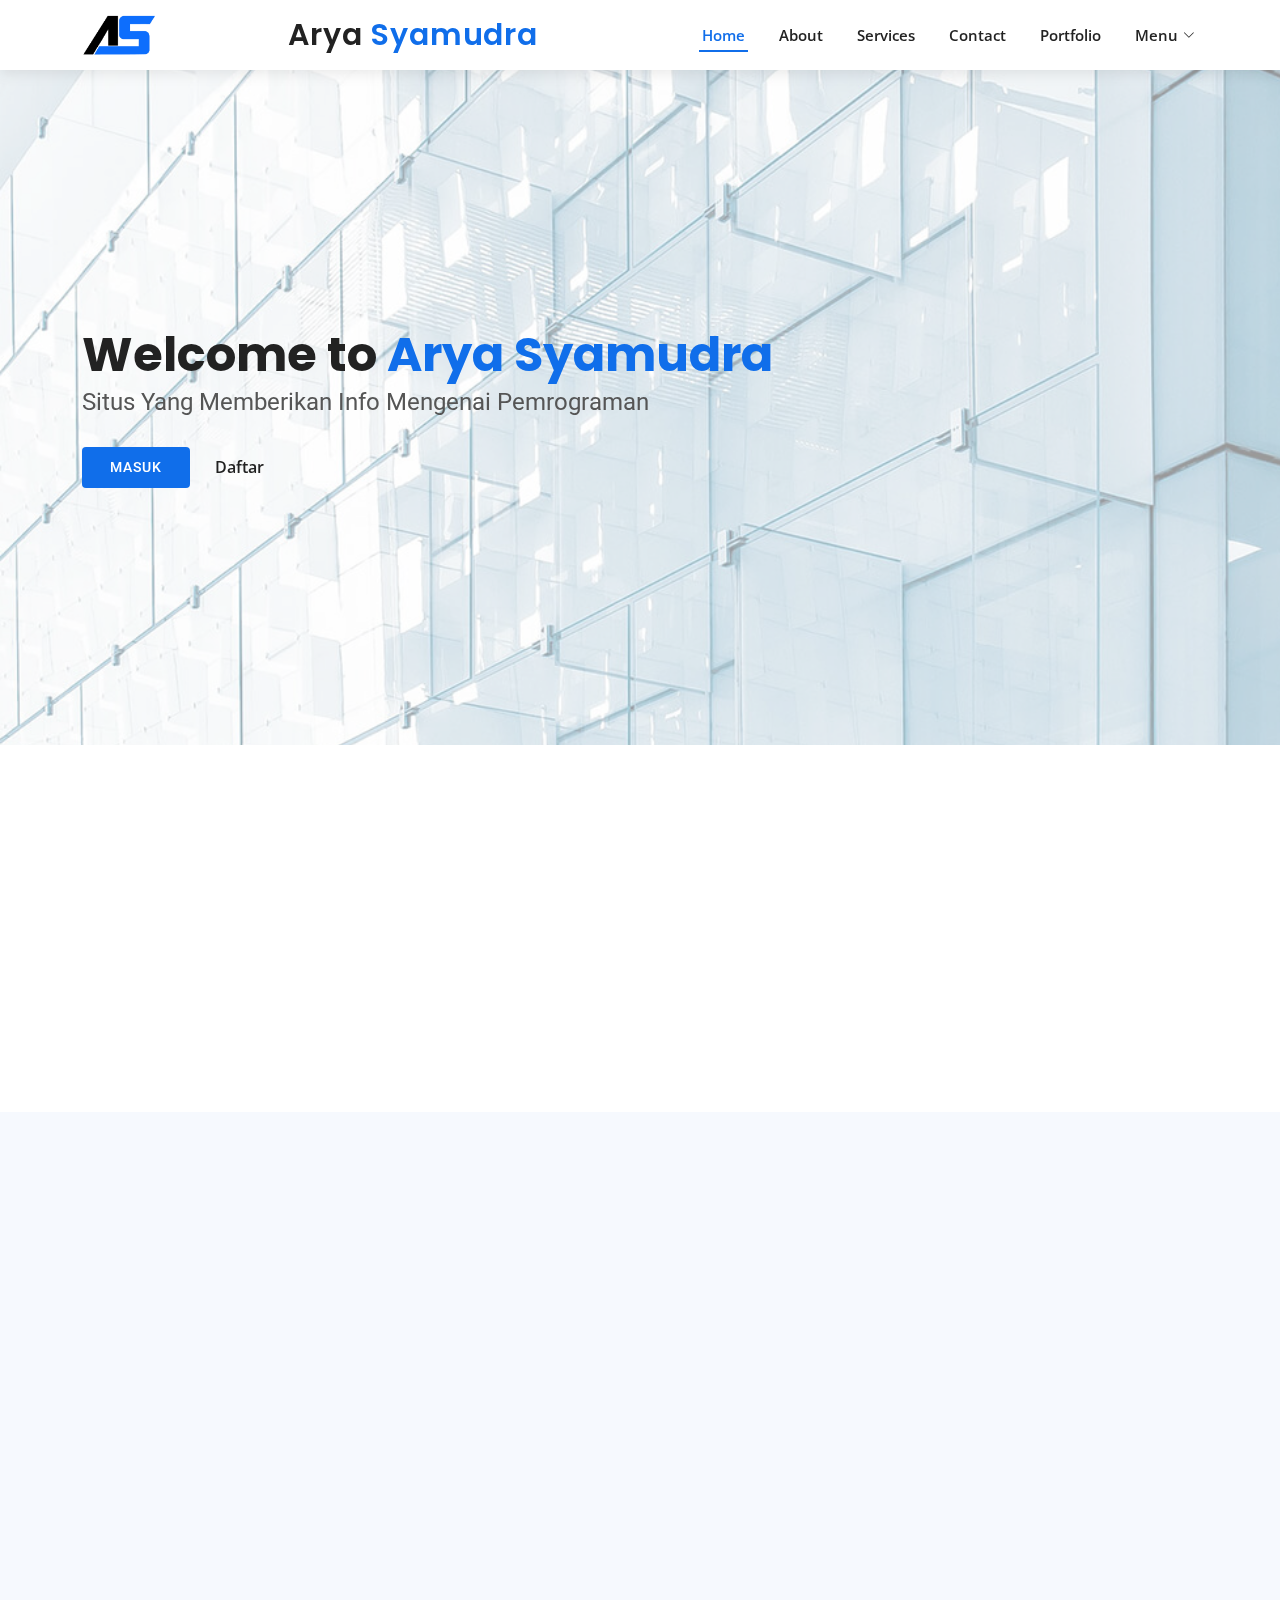
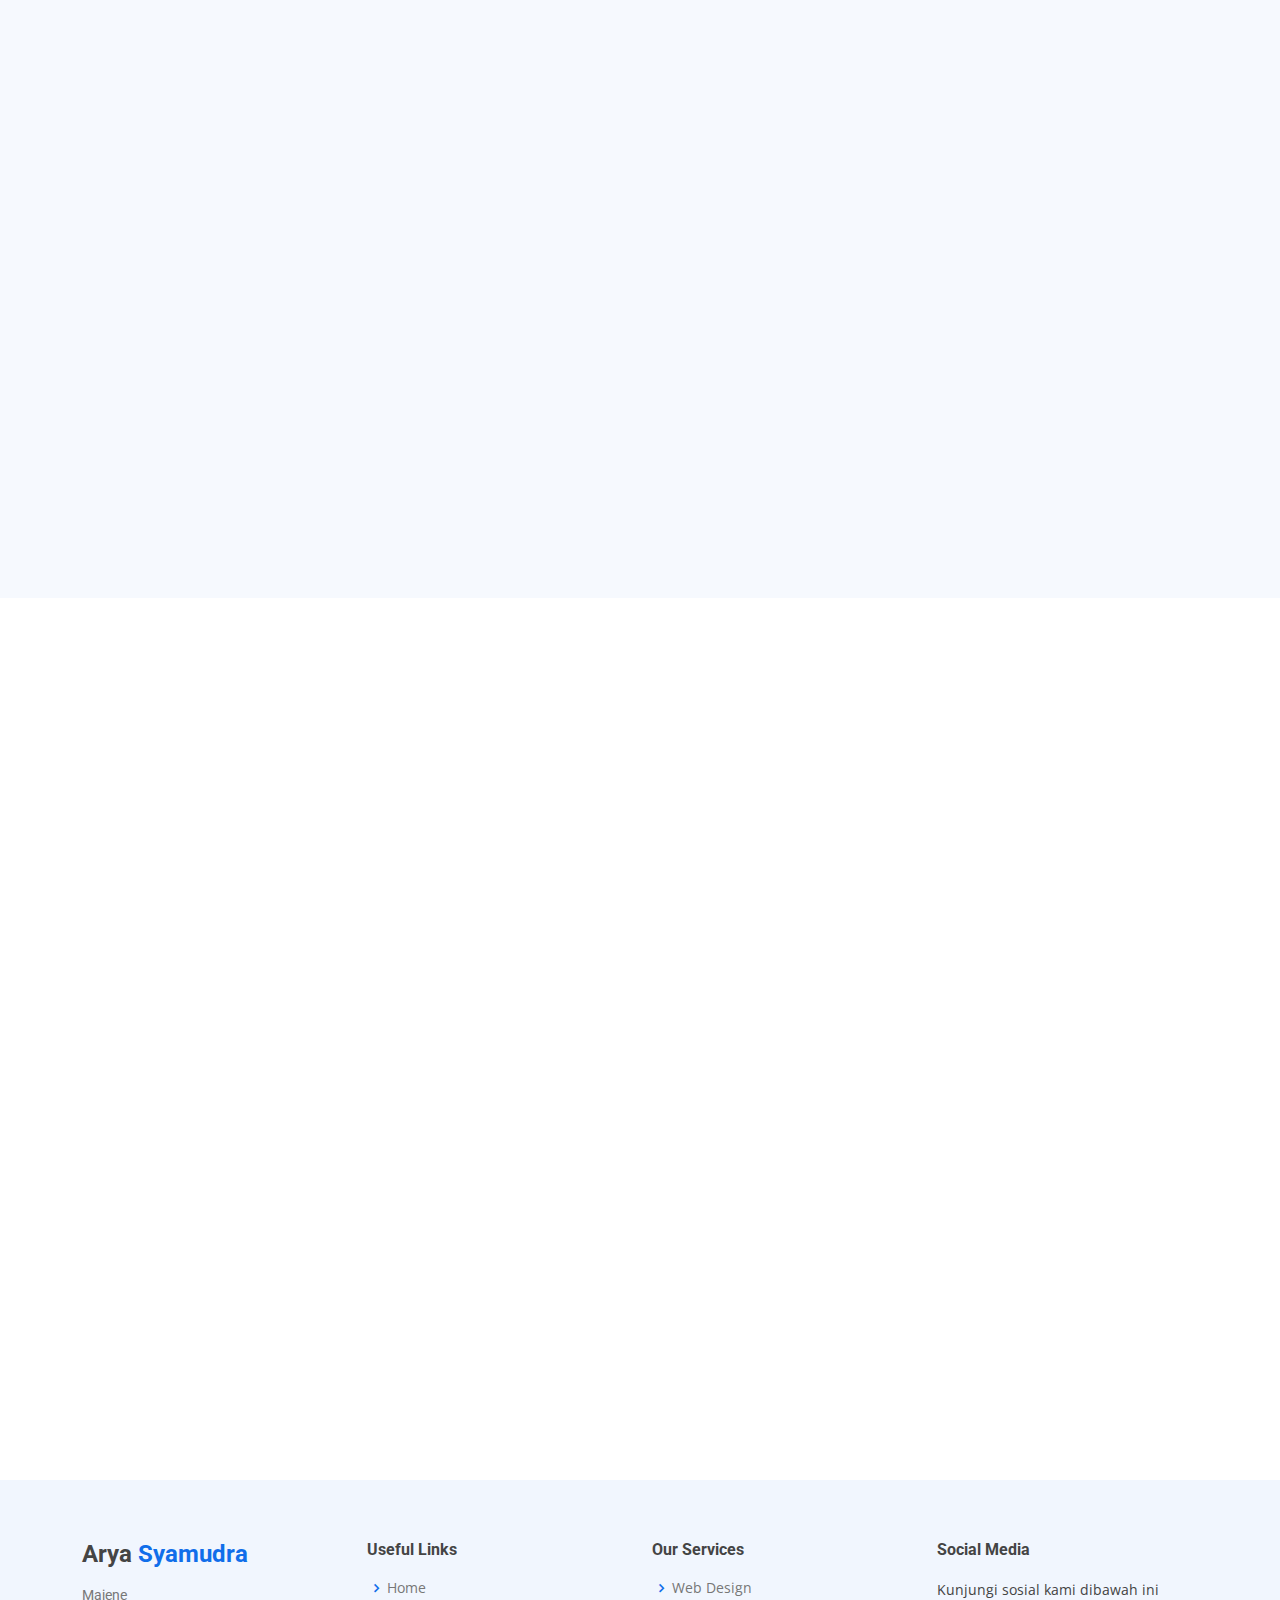
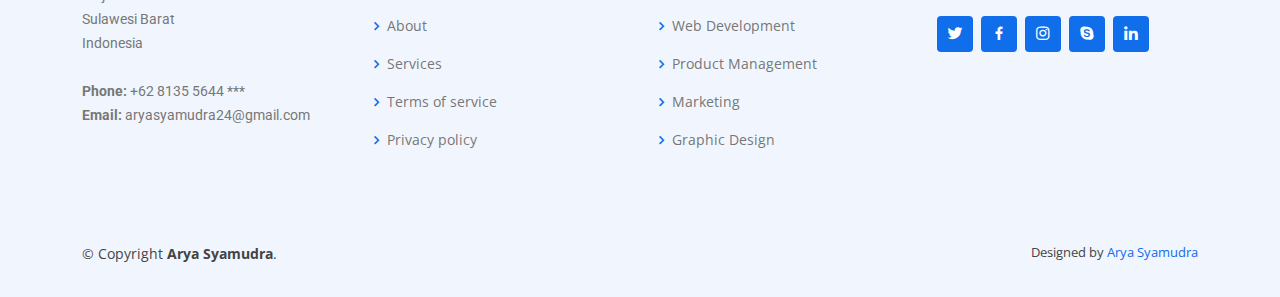
<file: index.html>
<!DOCTYPE html>
<html lang="en">

<head>
  <meta charset="utf-8">
  <meta content="width=device-width, initial-scale=1.0" name="viewport">

  <title>Landing Page - Arya Syamudra</title>
  <meta content="" name="description">
  <meta content="" name="keywords">

  <!-- Favicons -->
  <link href="assets/img/ic.png" rel="icon">
  <link href="assets/img/ic.png" rel="apple-touch-icon">

  <!-- Google Fonts -->
  <link href="https://fonts.googleapis.com/css?family=Open+Sans:300,300i,400,400i,600,600i,700,700i|Roboto:300,300i,400,400i,500,500i,600,600i,700,700i|Poppins:300,300i,400,400i,500,500i,600,600i,700,700i" rel="stylesheet">

  <!-- Vendor CSS Files -->
  <link href="assets/vendor/aos/aos.css" rel="stylesheet">
  <link href="assets/vendor/bootstrap/css/bootstrap.min.css" rel="stylesheet">
  <link href="assets/vendor/bootstrap-icons/bootstrap-icons.css" rel="stylesheet">
  <link href="assets/vendor/boxicons/css/boxicons.min.css" rel="stylesheet">
  <link href="assets/vendor/glightbox/css/glightbox.min.css" rel="stylesheet">
  <link href="assets/vendor/swiper/swiper-bundle.min.css" rel="stylesheet">

  <!-- Template Main CSS File -->
  <link href="assets/css/style.css" rel="stylesheet">
</head>

<body>

  <!-- ======= Top Bar ======= -->
<!--   <section id="topbar" class="d-flex align-items-center">
    <div class="container d-flex justify-content-center justify-content-md-between">
      <div class="contact-info d-flex align-items-center">
        <i class="bi bi-envelope d-flex align-items-center"><a href="mailto:contact@example.com">contact@example.com</a></i>
        <i class="bi bi-phone d-flex align-items-center ms-4"><span>+1 5589 55488 55</span></i>
      </div>
      <div class="social-links d-none d-md-flex align-items-center">
        <a href="#" class="twitter"><i class="bi bi-twitter"></i></a>
        <a href="#" class="facebook"><i class="bi bi-facebook"></i></a>
        <a href="#" class="instagram"><i class="bi bi-instagram"></i></a>
        <a href="#" class="linkedin"><i class="bi bi-linkedin"></i></i></a>
      </div>
    </div>
  </section> -->

  <!-- ======= Header ======= -->
  <header id="header" class="d-flex align-items-center">
    <div class="container d-flex align-items-center justify-content-between">
      <a href="index.html" class="logo"><img src="assets/img/lp.png" alt=""></a>
      <h1 class="logo"><a href="index.html">Arya <span>Syamudra</span></a></h1>
      <!-- Uncomment below if you prefer to use an image logo -->
       

      <nav id="navbar" class="navbar">
        <ul>
          <li><a class="nav-link scrollto active" href="#hero">Home</a></li>
          <li><a class="nav-link scrollto" href="#about">About</a></li>
          <li><a class="nav-link scrollto" href="#services">Services</a></li>
          <li><a class="nav-link scrollto" href="#contact">Contact</a></li>
          <li><a href="portfolio.html">Portfolio</a></li>
          <li class="dropdown"><a href="#"><span>Menu</span> <i class="bi bi-chevron-down"></i></a>
            <ul>
              <li><a href="#">Web Design</a></li>
              <li><a href="#">Web Development</a></li>
              <li><a href="#">Graphic Design</a></li>
              <li class="dropdown"><a href="#"><span>Other</span> <i class="bi bi-chevron-right"></i></a>
                <ul>
                  <li><a href="#">Product Management</a></li>
                  <li><a href="#">Marketing</a></li>
                </ul>
              </li>
            </ul>
          </li>
        </ul>
        <i class="bi bi-list mobile-nav-toggle"></i>
      </nav><!-- .navbar -->

    </div>
  </header><!-- End Header -->

  <!-- ======= Hero Section ======= -->
  <section id="hero" class="d-flex align-items-center">
    <div class="container" data-aos="zoom-out" data-aos-delay="100">
      <h1>Welcome to <span>Arya Syamudra</span></h1>
      <h2>Situs Yang Memberikan Info Mengenai Pemrograman</h2>
      <div class="d-flex">
        <a href="#" class="btn-get-started scrollto">Masuk</a>
        <a href="#" class="btn-watch-video">Daftar</a>
      </div>
    </div>
  </section><!-- End Hero -->

  <main id="main">

    <!-- ======= Featured Services Section ======= -->
    <section id="featured-services" class="featured-services">
      <div class="container" data-aos="fade-up">

        <div class="row">
          <div class="col-md-6 col-lg-3 d-flex align-items-stretch mb-5 mb-lg-0">
            <div class="icon-box" data-aos="fade-up" data-aos-delay="100">
              <div class="icon"><i class="bx bxl-dribbble"></i></div>
              <h4 class="title"><a href="">Lorem Ipsum</a></h4>
              <p class="description">Voluptatum deleniti atque corrupti quos dolores et quas molestias excepturi</p>
            </div>
          </div>

          <div class="col-md-6 col-lg-3 d-flex align-items-stretch mb-5 mb-lg-0">
            <div class="icon-box" data-aos="fade-up" data-aos-delay="200">
              <div class="icon"><i class="bx bx-file"></i></div>
              <h4 class="title"><a href="">Sed ut perspiciatis</a></h4>
              <p class="description">Duis aute irure dolor in reprehenderit in voluptate velit esse cillum dolore</p>
            </div>
          </div>

          <div class="col-md-6 col-lg-3 d-flex align-items-stretch mb-5 mb-lg-0">
            <div class="icon-box" data-aos="fade-up" data-aos-delay="300">
              <div class="icon"><i class="bx bx-tachometer"></i></div>
              <h4 class="title"><a href="">Magni Dolores</a></h4>
              <p class="description">Excepteur sint occaecat cupidatat non proident, sunt in culpa qui officia</p>
            </div>
          </div>

          <div class="col-md-6 col-lg-3 d-flex align-items-stretch mb-5 mb-lg-0">
            <div class="icon-box" data-aos="fade-up" data-aos-delay="400">
              <div class="icon"><i class="bx bx-world"></i></div>
              <h4 class="title"><a href="">Nemo Enim</a></h4>
              <p class="description">At vero eos et accusamus et iusto odio dignissimos ducimus qui blanditiis</p>
            </div>
          </div>

        </div>

      </div>
    </section><!-- End Featured Services Section -->

    <!-- ======= About Section ======= -->
    <section id="about" class="about section-bg">
      <div class="container" data-aos="fade-up">

        <div class="section-title">
          <h2>About</h2>
          <h3>Find Out More <span>About Us</span></h3>
          <p>Ut possimus qui ut temporibus culpa velit eveniet modi omnis est adipisci expedita at voluptas atque vitae autem.</p>
        </div>

        <div class="row">
          <div class="col-lg-6" data-aos="fade-right" data-aos-delay="100">
            <img src="assets/img/about.jpg" class="img-fluid" alt="">
          </div>
          <div class="col-lg-6 pt-4 pt-lg-0 content d-flex flex-column justify-content-center" data-aos="fade-up" data-aos-delay="100">
            <h3>Voluptatem dignissimos provident quasi corporis voluptates sit assumenda.</h3>
            <p class="fst-italic">
              Lorem ipsum dolor sit amet, consectetur adipiscing elit, sed do eiusmod tempor incididunt ut labore et dolore
              magna aliqua.
            </p>
            <ul>
              <li>
                <i class="bx bx-store-alt"></i>
                <div>
                  <h5>Ullamco laboris nisi ut aliquip consequat</h5>
                  <p>Magni facilis facilis repellendus cum excepturi quaerat praesentium libre trade</p>
                </div>
              </li>
              <li>
                <i class="bx bx-images"></i>
                <div>
                  <h5>Magnam soluta odio exercitationem reprehenderi</h5>
                  <p>Quo totam dolorum at pariatur aut distinctio dolorum laudantium illo direna pasata redi</p>
                </div>
              </li>
            </ul>
            <p>
              Ullamco laboris nisi ut aliquip ex ea commodo consequat. Duis aute irure dolor in reprehenderit in voluptate
              velit esse cillum dolore eu fugiat nulla pariatur. Excepteur sint occaecat cupidatat non proident, sunt in
              culpa qui officia deserunt mollit anim id est laborum
            </p>
          </div>
        </div>

      </div>
    </section><!-- End About Section -->

    <!-- ======= Skills Section ======= -->
<!--     <section id="skills" class="skills">
      <div class="container" data-aos="fade-up">

        <div class="row skills-content">

          <div class="col-lg-6">

            <div class="progress">
              <span class="skill">HTML <i class="val">100%</i></span>
              <div class="progress-bar-wrap">
                <div class="progress-bar" role="progressbar" aria-valuenow="100" aria-valuemin="0" aria-valuemax="100"></div>
              </div>
            </div>

            <div class="progress">
              <span class="skill">CSS <i class="val">90%</i></span>
              <div class="progress-bar-wrap">
                <div class="progress-bar" role="progressbar" aria-valuenow="90" aria-valuemin="0" aria-valuemax="100"></div>
              </div>
            </div>

            <div class="progress">
              <span class="skill">JavaScript <i class="val">75%</i></span>
              <div class="progress-bar-wrap">
                <div class="progress-bar" role="progressbar" aria-valuenow="75" aria-valuemin="0" aria-valuemax="100"></div>
              </div>
            </div>

          </div>

          <div class="col-lg-6">

            <div class="progress">
              <span class="skill">PHP <i class="val">80%</i></span>
              <div class="progress-bar-wrap">
                <div class="progress-bar" role="progressbar" aria-valuenow="80" aria-valuemin="0" aria-valuemax="100"></div>
              </div>
            </div>

            <div class="progress">
              <span class="skill">WordPress/CMS <i class="val">90%</i></span>
              <div class="progress-bar-wrap">
                <div class="progress-bar" role="progressbar" aria-valuenow="90" aria-valuemin="0" aria-valuemax="100"></div>
              </div>
            </div>

            <div class="progress">
              <span class="skill">Photoshop <i class="val">55%</i></span>
              <div class="progress-bar-wrap">
                <div class="progress-bar" role="progressbar" aria-valuenow="55" aria-valuemin="0" aria-valuemax="100"></div>
              </div>
            </div>

          </div>

        </div>

      </div>
    </section> -->
    <!-- End Skills Section -->

    <!-- ======= Counts Section ======= -->
<!--     <section id="counts" class="counts">
      <div class="container" data-aos="fade-up">

        <div class="row">

          <div class="col-lg-3 col-md-6">
            <div class="count-box">
              <i class="bi bi-emoji-smile"></i>
              <span data-purecounter-start="0" data-purecounter-end="232" data-purecounter-duration="1" class="purecounter"></span>
              <p>Happy Clients</p>
            </div>
          </div>

          <div class="col-lg-3 col-md-6 mt-5 mt-md-0">
            <div class="count-box">
              <i class="bi bi-journal-richtext"></i>
              <span data-purecounter-start="0" data-purecounter-end="521" data-purecounter-duration="1" class="purecounter"></span>
              <p>Projects</p>
            </div>
          </div>

          <div class="col-lg-3 col-md-6 mt-5 mt-lg-0">
            <div class="count-box">
              <i class="bi bi-headset"></i>
              <span data-purecounter-start="0" data-purecounter-end="1463" data-purecounter-duration="1" class="purecounter"></span>
              <p>Hours Of Support</p>
            </div>
          </div>

          <div class="col-lg-3 col-md-6 mt-5 mt-lg-0">
            <div class="count-box">
              <i class="bi bi-people"></i>
              <span data-purecounter-start="0" data-purecounter-end="15" data-purecounter-duration="1" class="purecounter"></span>
              <p>Hard Workers</p>
            </div>
          </div>

        </div>

      </div>
    </section> -->
    <!-- End Counts Section -->

    <!-- ======= Clients Section ======= -->
    <!-- <section id="clients" class="clients section-bg">
      <div class="container" data-aos="zoom-in">

        <div class="row">

          <div class="col-lg-2 col-md-4 col-6 d-flex align-items-center justify-content-center">
            <img src="assets/img/clients/client-1.png" class="img-fluid" alt="">
          </div>

          <div class="col-lg-2 col-md-4 col-6 d-flex align-items-center justify-content-center">
            <img src="assets/img/clients/client-2.png" class="img-fluid" alt="">
          </div>

          <div class="col-lg-2 col-md-4 col-6 d-flex align-items-center justify-content-center">
            <img src="assets/img/clients/client-3.png" class="img-fluid" alt="">
          </div>

          <div class="col-lg-2 col-md-4 col-6 d-flex align-items-center justify-content-center">
            <img src="assets/img/clients/client-4.png" class="img-fluid" alt="">
          </div>

          <div class="col-lg-2 col-md-4 col-6 d-flex align-items-center justify-content-center">
            <img src="assets/img/clients/client-5.png" class="img-fluid" alt="">
          </div>

          <div class="col-lg-2 col-md-4 col-6 d-flex align-items-center justify-content-center">
            <img src="assets/img/clients/client-6.png" class="img-fluid" alt="">
          </div>

        </div>

      </div>
    </section> -->
    <!-- End Clients Section -->

    <!-- ======= Services Section ======= -->
    <section id="services" class="services">
      <div class="container" data-aos="fade-up">

        <div class="section-title">
          <h2>Services</h2>
          <h3>Check our <span>Services</span></h3>
          <p>Ut possimus qui ut temporibus culpa velit eveniet modi omnis est adipisci expedita at voluptas atque vitae autem.</p>
        </div>

        <div class="row">
          <div class="col-lg-4 col-md-6 d-flex align-items-stretch" data-aos="zoom-in" data-aos-delay="100">
            <div class="icon-box">
              <div class="icon"><i class="bx bxl-dribbble"></i></div>
              <h4><a href="">Lorem Ipsum</a></h4>
              <p>Voluptatum deleniti atque corrupti quos dolores et quas molestias excepturi</p>
            </div>
          </div>

          <div class="col-lg-4 col-md-6 d-flex align-items-stretch mt-4 mt-md-0" data-aos="zoom-in" data-aos-delay="200">
            <div class="icon-box">
              <div class="icon"><i class="bx bx-file"></i></div>
              <h4><a href="">Sed ut perspiciatis</a></h4>
              <p>Duis aute irure dolor in reprehenderit in voluptate velit esse cillum dolore</p>
            </div>
          </div>

          <div class="col-lg-4 col-md-6 d-flex align-items-stretch mt-4 mt-lg-0" data-aos="zoom-in" data-aos-delay="300">
            <div class="icon-box">
              <div class="icon"><i class="bx bx-tachometer"></i></div>
              <h4><a href="">Magni Dolores</a></h4>
              <p>Excepteur sint occaecat cupidatat non proident, sunt in culpa qui officia</p>
            </div>
          </div>

          <div class="col-lg-4 col-md-6 d-flex align-items-stretch mt-4" data-aos="zoom-in" data-aos-delay="100">
            <div class="icon-box">
              <div class="icon"><i class="bx bx-world"></i></div>
              <h4><a href="">Nemo Enim</a></h4>
              <p>At vero eos et accusamus et iusto odio dignissimos ducimus qui blanditiis</p>
            </div>
          </div>

          <div class="col-lg-4 col-md-6 d-flex align-items-stretch mt-4" data-aos="zoom-in" data-aos-delay="200">
            <div class="icon-box">
              <div class="icon"><i class="bx bx-slideshow"></i></div>
              <h4><a href="">Dele cardo</a></h4>
              <p>Quis consequatur saepe eligendi voluptatem consequatur dolor consequuntur</p>
            </div>
          </div>

          <div class="col-lg-4 col-md-6 d-flex align-items-stretch mt-4" data-aos="zoom-in" data-aos-delay="300">
            <div class="icon-box">
              <div class="icon"><i class="bx bx-arch"></i></div>
              <h4><a href="">Divera don</a></h4>
              <p>Modi nostrum vel laborum. Porro fugit error sit minus sapiente sit aspernatur</p>
            </div>
          </div>

        </div>

      </div>
    </section><!-- End Services Section -->
    <!-- ======= Frequently Asked Questions Section ======= -->
    <section id="faq" class="faq section-bg">
      <div class="container" data-aos="fade-up">

        <div class="section-title">
          <h2>F.A.Q</h2>
          <h3>Frequently Asked <span>Questions</span></h3>
          <p>pertanyaan yang Sering Dipertanyakan. Anda Bertanya Kami Menjawab.</p>
        </div>

        <div class="row justify-content-center">
          <div class="col-xl-10">
            <ul class="faq-list">

              <li>
                <div data-bs-toggle="collapse" class="collapsed question" href="#faq1">Apa itu apa? <i class="bi bi-chevron-down icon-show"></i><i class="bi bi-chevron-up icon-close"></i></div>
                <div id="faq1" class="collapse" data-bs-parent=".faq-list">
                  <p>
                    Ya Apa
                  </p>
                </div>
              </li>

              <li>
                <div data-bs-toggle="collapse" href="#faq2" class="collapsed question">Untuk Apa Website Ini? <i class="bi bi-chevron-down icon-show"></i><i class="bi bi-chevron-up icon-close"></i></div>
                <div id="faq2" class="collapse" data-bs-parent=".faq-list">
                  <p>
                    Gak Tau
                  </p>
                </div>
              </li>

              <li>
                <div data-bs-toggle="collapse" href="#faq3" class="collapsed question">Tanya Min? <i class="bi bi-chevron-down icon-show"></i><i class="bi bi-chevron-up icon-close"></i></div>
                <div id="faq3" class="collapse" data-bs-parent=".faq-list">
                  <p>
                    Silahkan
                  </p>
                </div>
              </li>

              <li>
                <div data-bs-toggle="collapse" href="#faq4" class="collapsed question">Kapan Kiamat? <i class="bi bi-chevron-down icon-show"></i><i class="bi bi-chevron-up icon-close"></i></div>
                <div id="faq4" class="collapse" data-bs-parent=".faq-list">
                  <p>
                    Gak Tau
                  </p>
                </div>
              </li>

              <li>
                <div data-bs-toggle="collapse" href="#faq5" class="collapsed question">qwerty? <i class="bi bi-chevron-down icon-show"></i><i class="bi bi-chevron-up icon-close"></i></div>
                <div id="faq5" class="collapse" data-bs-parent=".faq-list">
                  <p>
                    uiopasdfghjklzxcvbnm
                  </p>
                </div>
              </li>

              <li>
                <div data-bs-toggle="collapse" href="#faq6" class="collapsed question">abc? <i class="bi bi-chevron-down icon-show"></i><i class="bi bi-chevron-up icon-close"></i></div>
                <div id="faq6" class="collapse" data-bs-parent=".faq-list">
                  <p>
                    defghijklmnopqrstuvwxyz
                  </p>
                </div>
              </li>

            </ul>
          </div>
        </div>

      </div>
    </section><!-- End Frequently Asked Questions Section -->

    <!-- ======= Contact Section ======= -->
    <section id="contact" class="contact">
      <div class="container" data-aos="fade-up">

        <div class="section-title">
          <h2>Contact</h2>
          <h3><span>Contact Us</span></h3>
          <p>Ut possimus qui ut temporibus culpa velit eveniet modi omnis est adipisci expedita at voluptas atque vitae autem.</p>
        </div>

        <div class="row" data-aos="fade-up" data-aos-delay="100">
          <div class="col-lg-6">
            <div class="info-box mb-4">
              <i class="bx bx-map"></i>
              <h3>Alamat</h3>
              <p>Majene, Sulawesi Barat Indonesia</p>
            </div>
          </div>

          <div class="col-lg-3 col-md-6">
            <div class="info-box  mb-4">
              <i class="bx bx-envelope"></i>
              <h3>Email</h3>
              <p>aryasyamudra24@gmail.com</p>
            </div>
          </div>

          <div class="col-lg-3 col-md-6">
            <div class="info-box  mb-4">
              <i class="bx bx-phone-call"></i>
              <h3>Contact Person</h3>
              <p>+62 8135 5644 ***</p>
            </div>
          </div>

        </div>

        <div class="row" data-aos="fade-up" data-aos-delay="100">

          <div class="col-lg-6 ">
            <iframe class="mb-4 mb-lg-0" src="https://www.google.com/maps/embed/v1/place?q=FX8H+984+Majene+Labuang+Kabupaten+Majene,+Sulawesi+Barat,+Indonesia&key=AlzaSyBFw0Qbyq9zTFTd-tUY6dZWTgaQzuU17R8" frameborder="0" style="border:0; width: 100%; height: 384px;" allowfullscreen></iframe>
          </div>

          <div class="col-lg-6">
            <form action="forms/contact.php" method="post" role="form" class="php-email-form">
              <div class="row">
                <div class="col form-group">
                  <input type="text" name="name" class="form-control" id="name" placeholder="Your Name" required>
                </div>
                <div class="col form-group">
                  <input type="email" class="form-control" name="email" id="email" placeholder="Your Email" required>
                </div>
              </div>
              <div class="form-group">
                <input type="text" class="form-control" name="subject" id="subject" placeholder="Subject" required>
              </div>
              <div class="form-group">
                <textarea class="form-control" name="message" rows="5" placeholder="Message" required></textarea>
              </div>
              <div class="my-3">
                <div class="loading">Loading</div>
                <div class="error-message"></div>
                <div class="sent-message">Your message has been sent. Thank you!</div>
              </div>
              <div class="text-center"><button type="submit">Send Message</button></div>
            </form>
          </div>

        </div>

      </div>
    </section><!-- End Contact Section -->

  </main><!-- End #main -->

  <!-- ======= Footer ======= -->
  <footer id="footer">

    <div class="footer-top">
      <div class="container">
        <div class="row">

          <div class="col-lg-3 col-md-6 footer-contact">
            <h3>Arya <span>Syamudra</span></h3>
            <p>
              Majene<br>
              Sulawesi Barat<br>
              Indonesia<br><br>
              <strong>Phone:</strong> +62 8135 5644 ***<br>
              <strong>Email:</strong> aryasyamudra24@gmail.com<br>
            </p>
          </div>

          <div class="col-lg-3 col-md-6 footer-links">
            <h4>Useful Links</h4>
            <ul>
              <li><i class="bx bx-chevron-right"></i> <a class="nav-link scrollto active" href="#hero">Home</a></li>
              <li><i class="bx bx-chevron-right"></i> <a class="nav-link scrollto" href="#about">About</a></li>
              <li><i class="bx bx-chevron-right"></i> <a class="nav-link scrollto" href="#services">Services</a></li>
              <li><i class="bx bx-chevron-right"></i> <a href="#">Terms of service</a></li>
              <li><i class="bx bx-chevron-right"></i> <a href="#">Privacy policy</a></li>
            </ul>
          </div>

          <div class="col-lg-3 col-md-6 footer-links">
            <h4>Our Services</h4>
            <ul>
              <li><i class="bx bx-chevron-right"></i> <a href="#">Web Design</a></li>
              <li><i class="bx bx-chevron-right"></i> <a href="#">Web Development</a></li>
              <li><i class="bx bx-chevron-right"></i> <a href="#">Product Management</a></li>
              <li><i class="bx bx-chevron-right"></i> <a href="#">Marketing</a></li>
              <li><i class="bx bx-chevron-right"></i> <a href="#">Graphic Design</a></li>
            </ul>
          </div>

          <div class="col-lg-3 col-md-6 footer-links">
            <h4>Social Media</h4>
            <p>Kunjungi sosial kami dibawah ini</p>
            <div class="social-links mt-3">
              <a href="#" class="twitter"><i class="bx bxl-twitter"></i></a>
              <a href="#" class="facebook"><i class="bx bxl-facebook"></i></a>
              <a href="#" class="instagram"><i class="bx bxl-instagram"></i></a>
              <a href="#" class="google-plus"><i class="bx bxl-skype"></i></a>
              <a href="#" class="linkedin"><i class="bx bxl-linkedin"></i></a>
            </div>
          </div>

        </div>
      </div>
    </div>

    <div class="container py-4">
      <div class="copyright">
        &copy; Copyright <strong><span>Arya Syamudra</span></strong>.
      </div>
      <div class="credits">
        <!-- All the links in the footer should remain intact. -->
        <!-- You can delete the links only if you purchased the pro version. -->
        <!-- Licensing information: https://bootstrapmade.com/license/ -->
        <!-- Purchase the pro version with working PHP/AJAX contact form: https://bootstrapmade.com/bizland-bootstrap-business-template/ -->
        Designed by <a href="index.html">Arya Syamudra</a>
      </div>
    </div>
  </footer><!-- End Footer -->

  <div id="preloader"></div>
  <a href="#" class="back-to-top d-flex align-items-center justify-content-center"><i class="bi bi-arrow-up-short"></i></a>

  <!-- Vendor JS Files -->
  <script src="assets/vendor/purecounter/purecounter_vanilla.js"></script>
  <script src="assets/vendor/aos/aos.js"></script>
  <script src="assets/vendor/bootstrap/js/bootstrap.bundle.min.js"></script>
  <script src="assets/vendor/glightbox/js/glightbox.min.js"></script>
  <script src="assets/vendor/isotope-layout/isotope.pkgd.min.js"></script>
  <script src="assets/vendor/swiper/swiper-bundle.min.js"></script>
  <script src="assets/vendor/waypoints/noframework.waypoints.js"></script>
  <script src="assets/vendor/php-email-form/validate.js"></script>

  <!-- Template Main JS File -->
  <script src="assets/js/main.js"></script>

</body>

</html>
</file>
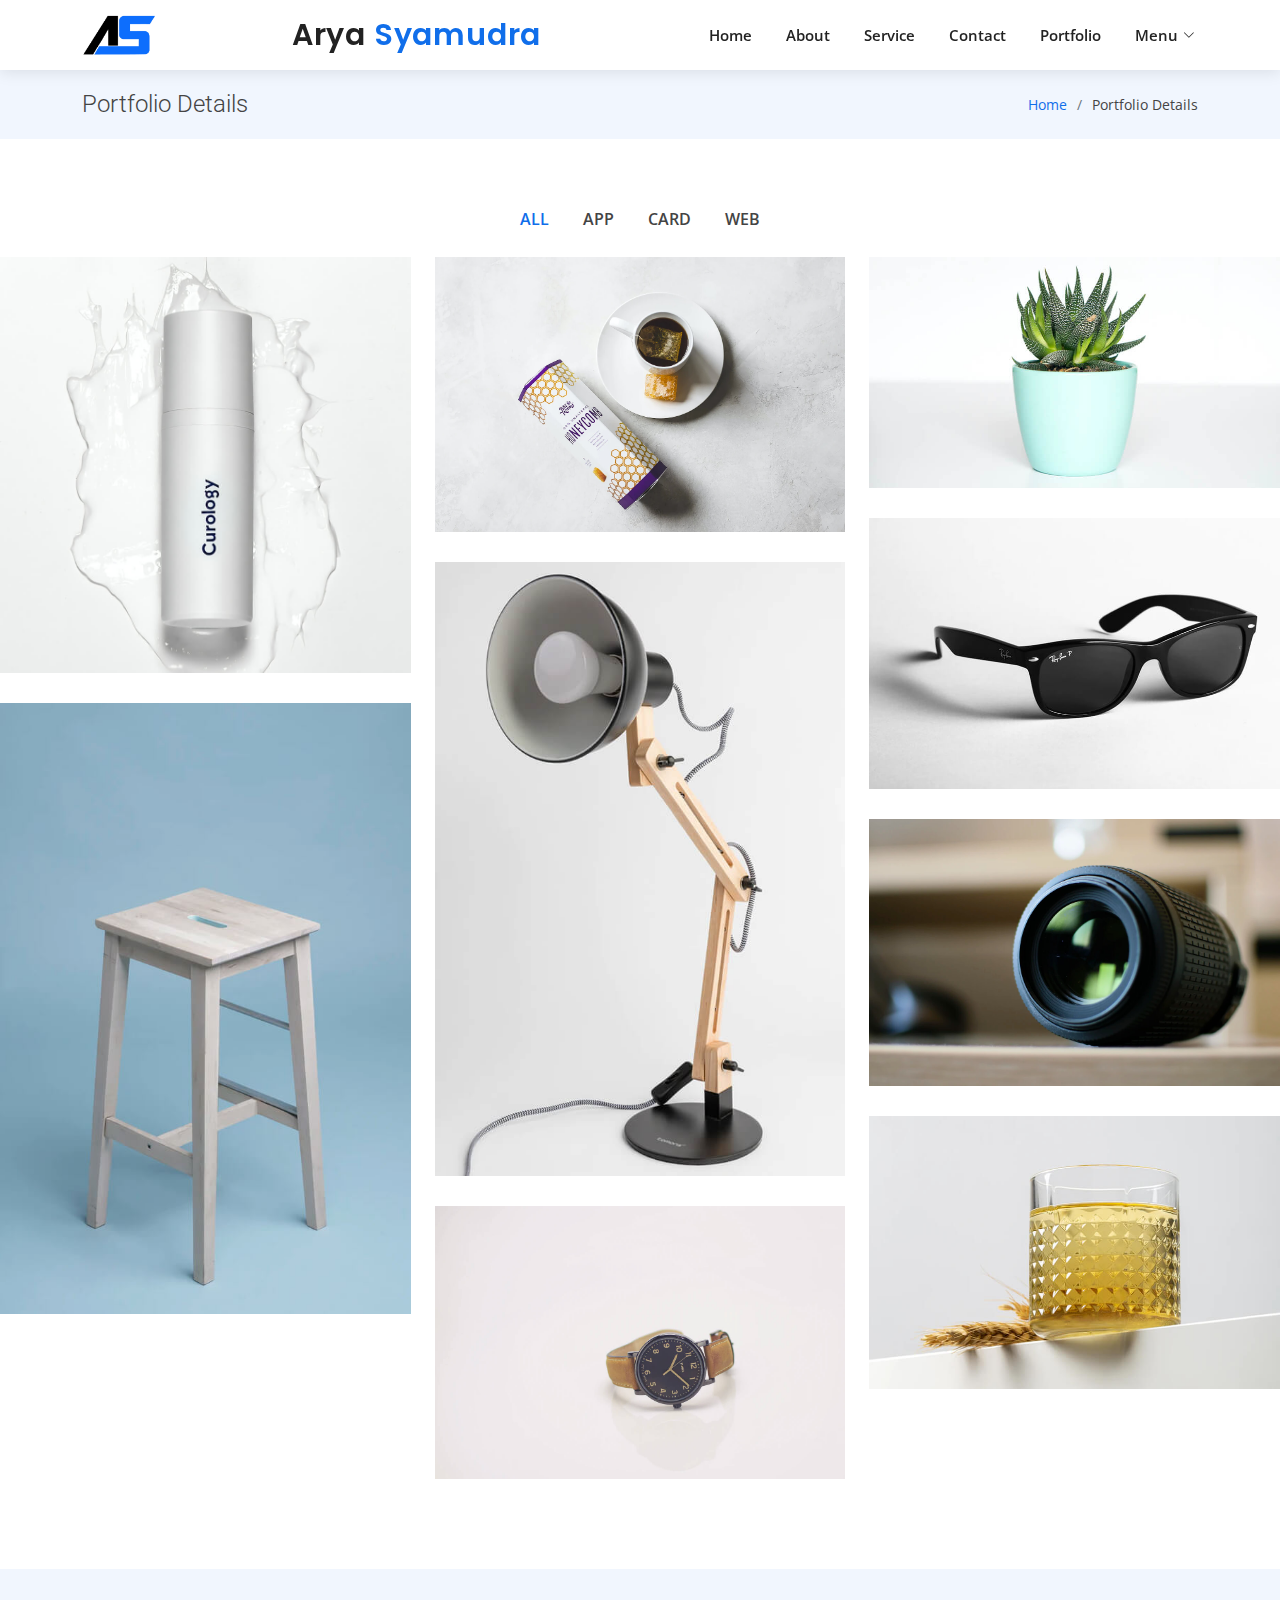
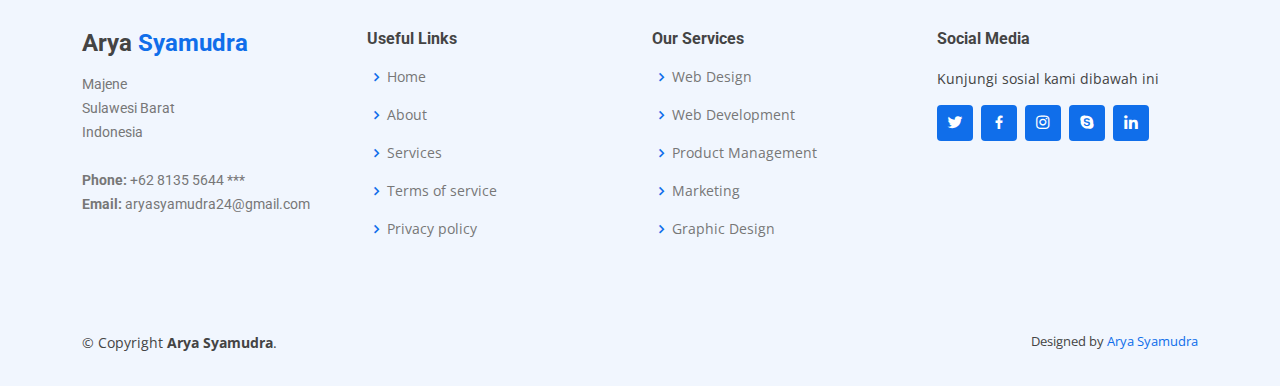
<file: portfolio.html>
<!DOCTYPE html>
<html lang="en">

<head>
  <meta charset="utf-8">
  <meta content="width=device-width, initial-scale=1.0" name="viewport">

  <title>Portfolio - Arya Syamudra</title>
  <meta content="" name="description">
  <meta content="" name="keywords">

  <!-- Favicons -->
  <link href="assets/img/ic.png" rel="icon">
  <link href="assets/img/ic.png" rel="apple-touch-icon">

  <!-- Google Fonts -->
  <link href="https://fonts.googleapis.com/css?family=Open+Sans:300,300i,400,400i,600,600i,700,700i|Roboto:300,300i,400,400i,500,500i,600,600i,700,700i|Poppins:300,300i,400,400i,500,500i,600,600i,700,700i" rel="stylesheet">

  <!-- Vendor CSS Files -->
  <link href="assets/vendor/aos/aos.css" rel="stylesheet">
  <link href="assets/vendor/bootstrap/css/bootstrap.min.css" rel="stylesheet">
  <link href="assets/vendor/bootstrap-icons/bootstrap-icons.css" rel="stylesheet">
  <link href="assets/vendor/boxicons/css/boxicons.min.css" rel="stylesheet">
  <link href="assets/vendor/glightbox/css/glightbox.min.css" rel="stylesheet">
  <link href="assets/vendor/swiper/swiper-bundle.min.css" rel="stylesheet">

  <!-- Template Main CSS File -->
  <link href="assets/css/style.css" rel="stylesheet">

  <!-- =======================================================
  * Template Name: BizLand
  * Updated: May 30 2023 with Bootstrap v5.3.0
  * Template URL: https://bootstrapmade.com/bizland-bootstrap-business-template/
  * Author: BootstrapMade.com
  * License: https://bootstrapmade.com/license/
  ======================================================== -->
</head>

<body>
  <!-- ======= Header ======= -->
  <header id="header" class="d-flex align-items-center">
    <div class="container d-flex align-items-center justify-content-between">
      <a href="index.html" class="logo"><img src="assets/img/lp.png" alt=""></a>
      <h1 class="logo"><a href="index.html">Arya <span>Syamudra</span></a></h1>
      <!-- Uncomment below if you prefer to use an image logo -->

      <nav id="navbar" class="navbar">
        <ul>
          <li><a href="index.html#hero" class="scrollto">Home</a></li>
          <li><a href="index.html#about" class="scrollto">About</a></li>
          <li><a href="index.html#service" class="scrollto">Service</a></li>
          <li><a href="index.html#contact" class="scrollto">Contact</a></li>
          <li><a href="#portfolio">Portfolio</a></li>
          <li class="dropdown"><a href="#"><span>Menu</span> <i class="bi bi-chevron-down"></i></a>
            <ul>
              <li><a href="#">Web Design</a></li>
              <li><a href="#">Web Development</a></li>
              <li><a href="#">Graphic Design</a></li>
              <li class="dropdown"><a href="#"><span>Other</span> <i class="bi bi-chevron-right"></i></a>
                <ul>
                  <li><a href="#">Product Management</a></li>
                  <li><a href="#">Marketing</a></li>
                </ul>
              </li>
            </ul>
          </li>
          
        </ul>
        <i class="bi bi-list mobile-nav-toggle"></i>
      </nav><!-- .navbar -->

    </div>
  </header><!-- End Header -->

  <main id="main" data-aos="fade-up">

    <!-- ======= Breadcrumbs Section ======= -->
    <section class="breadcrumbs">
      <div class="container">

        <div class="d-flex justify-content-between align-items-center">
          <h2>Portfolio Details</h2>
          <ol>
            <li><a href="index.html">Home</a></li>
            <li>Portfolio Details</li>
          </ol>
        </div>

      </div>
    </section><!-- Breadcrumbs Section -->

    <!-- ======= Portfolio Details Section ======= -->
    <section id="portfolio" class="portfolio">
        <div class="row" data-aos="fade-up" data-aos-delay="100">
          <div class="col-lg-12 d-flex justify-content-center">
            <ul id="portfolio-flters">
              <li data-filter="*" class="filter-active">All</li>
              <li data-filter=".filter-app">App</li>
              <li data-filter=".filter-card">Card</li>
              <li data-filter=".filter-web">Web</li>
            </ul>
          </div>
        </div>

        <div class="row portfolio-container" data-aos="fade-up" data-aos-delay="200">

          <div class="col-lg-4 col-md-6 portfolio-item filter-app">
            <img src="assets/img/portfolio/portfolio-1.jpg" class="img-fluid" alt="">
            <div class="portfolio-info">
              <h4>App 1</h4>
              <p>App</p>
              <a href="assets/img/portfolio/portfolio-1.jpg" data-gallery="portfolioGallery" class="portfolio-lightbox preview-link" title="App 1"><i class="bx bx-plus"></i></a>
              <a href="portfolio-details.html" class="details-link" title="More Details"><i class="bx bx-link"></i></a>
            </div>
          </div>

          <div class="col-lg-4 col-md-6 portfolio-item filter-web">
            <img src="assets/img/portfolio/portfolio-2.jpg" class="img-fluid" alt="">
            <div class="portfolio-info">
              <h4>Web 3</h4>
              <p>Web</p>
              <a href="assets/img/portfolio/portfolio-2.jpg" data-gallery="portfolioGallery" class="portfolio-lightbox preview-link" title="Web 3"><i class="bx bx-plus"></i></a>
              <a href="portfolio-details.html" class="details-link" title="More Details"><i class="bx bx-link"></i></a>
            </div>
          </div>

          <div class="col-lg-4 col-md-6 portfolio-item filter-app">
            <img src="assets/img/portfolio/portfolio-3.jpg" class="img-fluid" alt="">
            <div class="portfolio-info">
              <h4>App 2</h4>
              <p>App</p>
              <a href="assets/img/portfolio/portfolio-3.jpg" data-gallery="portfolioGallery" class="portfolio-lightbox preview-link" title="App 2"><i class="bx bx-plus"></i></a>
              <a href="portfolio-details.html" class="details-link" title="More Details"><i class="bx bx-link"></i></a>
            </div>
          </div>

          <div class="col-lg-4 col-md-6 portfolio-item filter-card">
            <img src="assets/img/portfolio/portfolio-4.jpg" class="img-fluid" alt="">
            <div class="portfolio-info">
              <h4>Card 2</h4>
              <p>Card</p>
              <a href="assets/img/portfolio/portfolio-4.jpg" data-gallery="portfolioGallery" class="portfolio-lightbox preview-link" title="Card 2"><i class="bx bx-plus"></i></a>
              <a href="portfolio-details.html" class="details-link" title="More Details"><i class="bx bx-link"></i></a>
            </div>
          </div>

          <div class="col-lg-4 col-md-6 portfolio-item filter-web">
            <img src="assets/img/portfolio/portfolio-5.jpg" class="img-fluid" alt="">
            <div class="portfolio-info">
              <h4>Web 2</h4>
              <p>Web</p>
              <a href="assets/img/portfolio/portfolio-5.jpg" data-gallery="portfolioGallery" class="portfolio-lightbox preview-link" title="Web 2"><i class="bx bx-plus"></i></a>
              <a href="portfolio-details.html" class="details-link" title="More Details"><i class="bx bx-link"></i></a>
            </div>
          </div>

          <div class="col-lg-4 col-md-6 portfolio-item filter-app">
            <img src="assets/img/portfolio/portfolio-6.jpg" class="img-fluid" alt="">
            <div class="portfolio-info">
              <h4>App 3</h4>
              <p>App</p>
              <a href="assets/img/portfolio/portfolio-6.jpg" data-gallery="portfolioGallery" class="portfolio-lightbox preview-link" title="App 3"><i class="bx bx-plus"></i></a>
              <a href="portfolio-details.html" class="details-link" title="More Details"><i class="bx bx-link"></i></a>
            </div>
          </div>

          <div class="col-lg-4 col-md-6 portfolio-item filter-card">
            <img src="assets/img/portfolio/portfolio-7.jpg" class="img-fluid" alt="">
            <div class="portfolio-info">
              <h4>Card 1</h4>
              <p>Card</p>
              <a href="assets/img/portfolio/portfolio-7.jpg" data-gallery="portfolioGallery" class="portfolio-lightbox preview-link" title="Card 1"><i class="bx bx-plus"></i></a>
              <a href="portfolio-details.html" class="details-link" title="More Details"><i class="bx bx-link"></i></a>
            </div>
          </div>

          <div class="col-lg-4 col-md-6 portfolio-item filter-card">
            <img src="assets/img/portfolio/portfolio-8.jpg" class="img-fluid" alt="">
            <div class="portfolio-info">
              <h4>Card 3</h4>
              <p>Card</p>
              <a href="assets/img/portfolio/portfolio-8.jpg" data-gallery="portfolioGallery" class="portfolio-lightbox preview-link" title="Card 3"><i class="bx bx-plus"></i></a>
              <a href="portfolio-details.html" class="details-link" title="More Details"><i class="bx bx-link"></i></a>
            </div>
          </div>

          <div class="col-lg-4 col-md-6 portfolio-item filter-web">
            <img src="assets/img/portfolio/portfolio-9.jpg" class="img-fluid" alt="">
            <div class="portfolio-info">
              <h4>Web 3</h4>
              <p>Web</p>
              <a href="assets/img/portfolio/portfolio-9.jpg" data-gallery="portfolioGallery" class="portfolio-lightbox preview-link" title="Web 3"><i class="bx bx-plus"></i></a>
              <a href="portfolio-details.html" class="details-link" title="More Details"><i class="bx bx-link"></i></a>
            </div>
          </div>

        </div>

      </div>
    </section><!-- End Portfolio Details Section -->

  </main><!-- End #main -->

   <!-- ======= Footer ======= -->
  <footer id="footer">

    <div class="footer-top">
      <div class="container">
        <div class="row">

          <div class="col-lg-3 col-md-6 footer-contact">
            <h3>Arya <span>Syamudra</span></h3>
            <p>
              Majene<br>
              Sulawesi Barat<br>
              Indonesia<br><br>
              <strong>Phone:</strong> +62 8135 5644 ***<br>
              <strong>Email:</strong> aryasyamudra24@gmail.com<br>
            </p>
          </div>

          <div class="col-lg-3 col-md-6 footer-links">
            <h4>Useful Links</h4>
            <ul>
              <li><i class="bx bx-chevron-right"></i> <a class="nav-link scrollto active" href="#hero">Home</a></li>
              <li><i class="bx bx-chevron-right"></i> <a class="nav-link scrollto" href="#about">About</a></li>
              <li><i class="bx bx-chevron-right"></i> <a class="nav-link scrollto" href="#services">Services</a></li>
              <li><i class="bx bx-chevron-right"></i> <a href="#">Terms of service</a></li>
              <li><i class="bx bx-chevron-right"></i> <a href="#">Privacy policy</a></li>
            </ul>
          </div>

          <div class="col-lg-3 col-md-6 footer-links">
            <h4>Our Services</h4>
            <ul>
              <li><i class="bx bx-chevron-right"></i> <a href="#">Web Design</a></li>
              <li><i class="bx bx-chevron-right"></i> <a href="#">Web Development</a></li>
              <li><i class="bx bx-chevron-right"></i> <a href="#">Product Management</a></li>
              <li><i class="bx bx-chevron-right"></i> <a href="#">Marketing</a></li>
              <li><i class="bx bx-chevron-right"></i> <a href="#">Graphic Design</a></li>
            </ul>
          </div>

          <div class="col-lg-3 col-md-6 footer-links">
            <h4>Social Media</h4>
            <p>Kunjungi sosial kami dibawah ini</p>
            <div class="social-links mt-3">
              <a href="#" class="twitter"><i class="bx bxl-twitter"></i></a>
              <a href="#" class="facebook"><i class="bx bxl-facebook"></i></a>
              <a href="#" class="instagram"><i class="bx bxl-instagram"></i></a>
              <a href="#" class="google-plus"><i class="bx bxl-skype"></i></a>
              <a href="#" class="linkedin"><i class="bx bxl-linkedin"></i></a>
            </div>
          </div>

        </div>
      </div>
    </div>

    <div class="container py-4">
      <div class="copyright">
        &copy; Copyright <strong><span>Arya Syamudra</span></strong>.
      </div>
      <div class="credits">
        <!-- All the links in the footer should remain intact. -->
        <!-- You can delete the links only if you purchased the pro version. -->
        <!-- Licensing information: https://bootstrapmade.com/license/ -->
        <!-- Purchase the pro version with working PHP/AJAX contact form: https://bootstrapmade.com/bizland-bootstrap-business-template/ -->
        Designed by <a href="index.html">Arya Syamudra</a>
      </div>
    </div>
  </footer><!-- End Footer -->

  <div id="preloader"></div>
  <a href="#" class="back-to-top d-flex align-items-center justify-content-center"><i class="bi bi-arrow-up-short"></i></a>

  <!-- Vendor JS Files -->
  <script src="assets/vendor/purecounter/purecounter_vanilla.js"></script>
  <script src="assets/vendor/aos/aos.js"></script>
  <script src="assets/vendor/bootstrap/js/bootstrap.bundle.min.js"></script>
  <script src="assets/vendor/glightbox/js/glightbox.min.js"></script>
  <script src="assets/vendor/isotope-layout/isotope.pkgd.min.js"></script>
  <script src="assets/vendor/swiper/swiper-bundle.min.js"></script>
  <script src="assets/vendor/waypoints/noframework.waypoints.js"></script>
  <script src="assets/vendor/php-email-form/validate.js"></script>

  <!-- Template Main JS File -->
  <script src="assets/js/main.js"></script>

</body>

</html>
</file>
<file: assets/css/style.css>
body {
  font-family: "Open Sans", sans-serif;
  color: #444444;
}

a {
  color: #106eea;
  text-decoration: none;
}

a:hover {
  color: #3b8af2;
  text-decoration: none;
}

h1,
h2,
h3,
h4,
h5,
h6 {
  font-family: "Roboto", sans-serif;
}

/*--------------------------------------------------------------
# Preloader
--------------------------------------------------------------*/
#preloader {
  position: fixed;
  top: 0;
  left: 0;
  right: 0;
  bottom: 0;
  z-index: 9999;
  overflow: hidden;
  background: #fff;
}

#preloader:before {
  content: "";
  position: fixed;
  top: calc(50% - 30px);
  left: calc(50% - 30px);
  border: 6px solid #106eea;
  border-top-color: #e2eefd;
  border-radius: 50%;
  width: 60px;
  height: 60px;
  animation: animate-preloader 1s linear infinite;
}

@keyframes animate-preloader {
  0% {
    transform: rotate(0deg);
  }

  100% {
    transform: rotate(360deg);
  }
}

/*--------------------------------------------------------------
# Back to top button
--------------------------------------------------------------*/
.back-to-top {
  position: fixed;
  visibility: hidden;
  opacity: 0;
  right: 15px;
  bottom: 15px;
  z-index: 996;
  background: #106eea;
  width: 40px;
  height: 40px;
  border-radius: 4px;
  transition: all 0.4s;
}

.back-to-top i {
  font-size: 28px;
  color: #fff;
  line-height: 0;
}

.back-to-top:hover {
  background: #3284f1;
  color: #fff;
}

.back-to-top.active {
  visibility: visible;
  opacity: 1;
}

/*--------------------------------------------------------------
# Disable aos animation delay on mobile devices
--------------------------------------------------------------*/
@media screen and (max-width: 768px) {
  [data-aos-delay] {
    transition-delay: 0 !important;
  }
}

/*--------------------------------------------------------------
# Top Bar
--------------------------------------------------------------*/
#topbar {
  background: #106eea;
  height: 40px;
  font-size: 14px;
  transition: all 0.5s;
  color: #fff;
  padding: 0;
}

#topbar .contact-info i {
  font-style: normal;
  color: #fff;
}

#topbar .contact-info i a,
#topbar .contact-info i span {
  padding-left: 5px;
  color: #fff;
}

#topbar .contact-info i a {
  line-height: 0;
  transition: 0.3s;
  transition: 0.3s;
}

#topbar .contact-info i a:hover {
  color: #fff;
  text-decoration: underline;
}

#topbar .social-links a {
  color: rgba(255, 255, 255, 0.7);
  line-height: 0;
  transition: 0.3s;
  margin-left: 20px;
}

#topbar .social-links a:hover {
  color: white;
}

/*--------------------------------------------------------------
# Header
--------------------------------------------------------------*/
#header {
  background: #fff;
  transition: all 0.5s;
  z-index: 997;
  height: 86px;
  box-shadow: 0px 2px 15px rgba(0, 0, 0, 0.1);
}

#header.fixed-top {
  height: 70px;
}

#header .logo {
  font-size: 30px;
  margin: 0;
  padding: 0;
  line-height: 1;
  font-weight: 600;
  letter-spacing: 0.8px;
  font-family: "Poppins", sans-serif;
}

#header .logo a {
  color: #222222;
}

#header .logo a span {
  color: #106eea;
}

#header .logo img {
  max-height: 40px;
}

.scrolled-offset {
  margin-top: 70px;
}

/*--------------------------------------------------------------
# Navigation Menu
--------------------------------------------------------------*/
/**
* Desktop Navigation 
*/
.navbar {
  padding: 0;
}

.navbar ul {
  margin: 0;
  padding: 0;
  display: flex;
  list-style: none;
  align-items: center;
}

.navbar li {
  position: relative;
}

.navbar>ul>li {
  white-space: nowrap;
  padding: 10px 0 10px 28px;
}

.navbar a,
.navbar a:focus {
  display: flex;
  align-items: center;
  justify-content: space-between;
  padding: 0 3px;
  font-size: 15px;
  font-weight: 600;
  color: #222222;
  white-space: nowrap;
  transition: 0.3s;
  position: relative;
}

.navbar a i,
.navbar a:focus i {
  font-size: 12px;
  line-height: 0;
  margin-left: 5px;
}

.navbar>ul>li>a:before {
  content: "";
  position: absolute;
  width: 100%;
  height: 2px;
  bottom: -6px;
  left: 0;
  background-color: #106eea;
  visibility: hidden;
  width: 0px;
  transition: all 0.3s ease-in-out 0s;
}

.navbar a:hover:before,
.navbar li:hover>a:before,
.navbar .active:before {
  visibility: visible;
  width: 100%;
}

.navbar a:hover,
.navbar .active,
.navbar .active:focus,
.navbar li:hover>a {
  color: #106eea;
}

.navbar .dropdown ul {
  display: block;
  position: absolute;
  left: 28px;
  top: calc(100% + 30px);
  margin: 0;
  padding: 10px 0;
  z-index: 99;
  opacity: 0;
  visibility: hidden;
  background: #fff;
  box-shadow: 0px 0px 30px rgba(127, 137, 161, 0.25);
  transition: 0.3s;
}

.navbar .dropdown ul li {
  min-width: 200px;
}

.navbar .dropdown ul a {
  padding: 10px 20px;
  font-weight: 400;
}

.navbar .dropdown ul a i {
  font-size: 12px;
}

.navbar .dropdown ul a:hover,
.navbar .dropdown ul .active:hover,
.navbar .dropdown ul li:hover>a {
  color: #106eea;
}

.navbar .dropdown:hover>ul {
  opacity: 1;
  top: 100%;
  visibility: visible;
}

.navbar .dropdown .dropdown ul {
  top: 0;
  left: calc(100% - 30px);
  visibility: hidden;
}

.navbar .dropdown .dropdown:hover>ul {
  opacity: 1;
  top: 0;
  left: 100%;
  visibility: visible;
}

@media (max-width: 1366px) {
  .navbar .dropdown .dropdown ul {
    left: -90%;
  }

  .navbar .dropdown .dropdown:hover>ul {
    left: -100%;
  }
}

/**
* Mobile Navigation 
*/
.mobile-nav-toggle {
  color: #222222;
  font-size: 28px;
  cursor: pointer;
  display: none;
  line-height: 0;
  transition: 0.5s;
}

.mobile-nav-toggle.bi-x {
  color: #fff;
}

@media (max-width: 991px) {
  .mobile-nav-toggle {
    display: block;
  }

  .navbar ul {
    display: none;
  }
}

.navbar-mobile {
  position: fixed;
  overflow: hidden;
  top: 0;
  right: 0;
  left: 0;
  bottom: 0;
  background: rgba(9, 9, 9, 0.9);
  transition: 0.3s;
  z-index: 999;
}

.navbar-mobile .mobile-nav-toggle {
  position: absolute;
  top: 15px;
  right: 15px;
}

.navbar-mobile ul {
  display: block;
  position: absolute;
  top: 55px;
  right: 15px;
  bottom: 15px;
  left: 15px;
  padding: 10px 0;
  background-color: #fff;
  overflow-y: auto;
  transition: 0.3s;
}

.navbar-mobile a,
.navbar-mobile a:focus {
  padding: 10px 20px;
  font-size: 15px;
  color: #222222;
}

.navbar-mobile>ul>li {
  padding: 0;
}

.navbar-mobile a:hover:before,
.navbar-mobile li:hover>a:before,
.navbar-mobile .active:before {
  visibility: hidden;
}

.navbar-mobile a:hover,
.navbar-mobile .active,
.navbar-mobile li:hover>a {
  color: #106eea;
}

.navbar-mobile .getstarted,
.navbar-mobile .getstarted:focus {
  margin: 15px;
}

.navbar-mobile .dropdown ul {
  position: static;
  display: none;
  margin: 10px 20px;
  padding: 10px 0;
  z-index: 99;
  opacity: 1;
  visibility: visible;
  background: #fff;
  box-shadow: 0px 0px 30px rgba(127, 137, 161, 0.25);
}

.navbar-mobile .dropdown ul li {
  min-width: 200px;
}

.navbar-mobile .dropdown ul a {
  padding: 10px 20px;
}

.navbar-mobile .dropdown ul a i {
  font-size: 12px;
}

.navbar-mobile .dropdown ul a:hover,
.navbar-mobile .dropdown ul .active:hover,
.navbar-mobile .dropdown ul li:hover>a {
  color: #106eea;
}

.navbar-mobile .dropdown>.dropdown-active {
  display: block;
}

/*--------------------------------------------------------------
# Hero Section
--------------------------------------------------------------*/
#hero {
  width: 100%;
  height: 75vh;
  background: url("../img/hero-bg.jpg") top left;
  background-size: cover;
  position: relative;
}

#hero:before {
  content: "";
  background: rgba(255, 255, 255, 0.6);
  position: absolute;
  bottom: 0;
  top: 0;
  left: 0;
  right: 0;
}

#hero .container {
  position: relative;
}

#hero h1 {
  margin: 0;
  font-size: 48px;
  font-weight: 700;
  line-height: 56px;
  color: #222222;
  font-family: "Poppins", sans-serif;
}

#hero h1 span {
  color: #106eea;
}

#hero h2 {
  color: #555555;
  margin: 5px 0 30px 0;
  font-size: 24px;
  font-weight: 400;
}

#hero .btn-get-started {
  font-family: "Roboto", sans-serif;
  text-transform: uppercase;
  font-weight: 500;
  font-size: 14px;
  letter-spacing: 1px;
  display: inline-block;
  padding: 10px 28px;
  border-radius: 4px;
  transition: 0.5s;
  color: #fff;
  background: #106eea;
}

#hero .btn-get-started:hover {
  background: #247cf0;
}

#hero .btn-watch-video {
  font-size: 16px;
  transition: 0.5s;
  margin-left: 25px;
  color: #222222;
  font-weight: 600;
  display: flex;
  align-items: center;
}

#hero .btn-watch-video i {
  color: #106eea;
  font-size: 32px;
  transition: 0.3s;
  line-height: 0;
  margin-right: 8px;
}

#hero .btn-watch-video:hover {
  color: #106eea;
}

#hero .btn-watch-video:hover i {
  color: #3b8af2;
}

@media (min-width: 1024px) {
  #hero {
    background-attachment: fixed;
  }
}

@media (max-width: 768px) {
  #hero {
    height: 100vh;
  }

  #hero h1 {
    font-size: 28px;
    line-height: 36px;
  }

  #hero h2 {
    font-size: 18px;
    line-height: 24px;
    margin-bottom: 30px;
  }

  #hero .btn-get-started,
  #hero .btn-watch-video {
    font-size: 13px;
  }
}

@media (max-height: 500px) {
  #hero {
    height: 120vh;
  }
}

/*--------------------------------------------------------------
# Sections General
--------------------------------------------------------------*/
section {
  padding: 60px 0;
  overflow: hidden;
}

.section-bg {
  background-color: #f6f9fe;
}

.section-title {
  text-align: center;
  padding-bottom: 30px;
}

.section-title h2 {
  font-size: 13px;
  letter-spacing: 1px;
  font-weight: 700;
  padding: 8px 20px;
  margin: 0;
  background: #e7f1fd;
  color: #106eea;
  display: inline-block;
  text-transform: uppercase;
  border-radius: 50px;
}

.section-title h3 {
  margin: 15px 0 0 0;
  font-size: 32px;
  font-weight: 700;
}

.section-title h3 span {
  color: #106eea;
}

.section-title p {
  margin: 15px auto 0 auto;
  font-weight: 600;
}

@media (min-width: 1024px) {
  .section-title p {
    width: 50%;
  }
}

/*--------------------------------------------------------------
# Breadcrumbs
--------------------------------------------------------------*/
.breadcrumbs {
  padding: 20px 0;
  background-color: #f1f6fe;
  min-height: 40px;
}

.breadcrumbs h2 {
  font-size: 24px;
  font-weight: 300;
  margin: 0;
}

@media (max-width: 992px) {
  .breadcrumbs h2 {
    margin: 0 0 10px 0;
  }
}

.breadcrumbs ol {
  display: flex;
  flex-wrap: wrap;
  list-style: none;
  padding: 0;
  margin: 0;
  font-size: 14px;
}

.breadcrumbs ol li+li {
  padding-left: 10px;
}

.breadcrumbs ol li+li::before {
  display: inline-block;
  padding-right: 10px;
  color: #6c757d;
  content: "/";
}

@media (max-width: 768px) {
  .breadcrumbs .d-flex {
    display: block !important;
  }

  .breadcrumbs ol {
    display: block;
  }

  .breadcrumbs ol li {
    display: inline-block;
  }
}

/*--------------------------------------------------------------
# Featured Services
--------------------------------------------------------------*/
.featured-services .icon-box {
  padding: 30px;
  position: relative;
  overflow: hidden;
  background: #fff;
  box-shadow: 0 0 29px 0 rgba(68, 88, 144, 0.12);
  transition: all 0.3s ease-in-out;
  border-radius: 8px;
  z-index: 1;
}

.featured-services .icon-box::before {
  content: "";
  position: absolute;
  background: #cbe0fb;
  right: 0;
  left: 0;
  bottom: 0;
  top: 100%;
  transition: all 0.3s;
  z-index: -1;
}

.featured-services .icon-box:hover::before {
  background: #106eea;
  top: 0;
  border-radius: 0px;
}

.featured-services .icon {
  margin-bottom: 15px;
}

.featured-services .icon i {
  font-size: 48px;
  line-height: 1;
  color: #106eea;
  transition: all 0.3s ease-in-out;
}

.featured-services .title {
  font-weight: 700;
  margin-bottom: 15px;
  font-size: 18px;
}

.featured-services .title a {
  color: #111;
}

.featured-services .description {
  font-size: 15px;
  line-height: 28px;
  margin-bottom: 0;
}

.featured-services .icon-box:hover .title a,
.featured-services .icon-box:hover .description {
  color: #fff;
}

.featured-services .icon-box:hover .icon i {
  color: #fff;
}

/*--------------------------------------------------------------
# About
--------------------------------------------------------------*/
.about .content h3 {
  font-weight: 600;
  font-size: 26px;
}

.about .content ul {
  list-style: none;
  padding: 0;
}

.about .content ul li {
  display: flex;
  align-items: flex-start;
  margin-bottom: 35px;
}

.about .content ul li:first-child {
  margin-top: 35px;
}

.about .content ul i {
  background: #fff;
  box-shadow: 0px 6px 15px rgba(16, 110, 234, 0.12);
  font-size: 24px;
  padding: 20px;
  margin-right: 15px;
  color: #106eea;
  border-radius: 50px;
}

.about .content ul h5 {
  font-size: 18px;
  color: #555555;
}

.about .content ul p {
  font-size: 15px;
}

.about .content p:last-child {
  margin-bottom: 0;
}


/*--------------------------------------------------------------
# Services
--------------------------------------------------------------*/
.services .icon-box {
  text-align: center;
  border: 1px solid #e2eefd;
  padding: 80px 20px;
  transition: all ease-in-out 0.3s;
  background: #fff;
}

.services .icon-box .icon {
  margin: 0 auto;
  width: 64px;
  height: 64px;
  background: #f1f6fe;
  border-radius: 4px;
  border: 1px solid #deebfd;
  display: flex;
  align-items: center;
  justify-content: center;
  margin-bottom: 20px;
  transition: ease-in-out 0.3s;
}

.services .icon-box .icon i {
  color: #3b8af2;
  font-size: 28px;
  transition: ease-in-out 0.3s;
}

.services .icon-box h4 {
  font-weight: 700;
  margin-bottom: 15px;
  font-size: 24px;
}

.services .icon-box h4 a {
  color: #222222;
  transition: ease-in-out 0.3s;
}

.services .icon-box p {
  line-height: 24px;
  font-size: 14px;
  margin-bottom: 0;
}

.services .icon-box:hover {
  border-color: #fff;
  box-shadow: 0px 0 25px 0 rgba(16, 110, 234, 0.1);
}

.services .icon-box:hover h4 a,
.services .icon-box:hover .icon i {
  color: #106eea;
}

.services .icon-box:hover .icon {
  border-color: #106eea;
}

/*--------------------------------------------------------------
# Portfolio
--------------------------------------------------------------*/
.portfolio #portfolio-flters {
  padding: 0;
  margin: 0 auto 15px auto;
  list-style: none;
  text-align: center;
  border-radius: 50px;
  padding: 2px 15px;
}

.portfolio #portfolio-flters li {
  cursor: pointer;
  display: inline-block;
  padding: 10px 15px 8px 15px;
  font-size: 16px;
  font-weight: 600;
  line-height: 1;
  text-transform: uppercase;
  color: #444444;
  margin-bottom: 5px;
  transition: all 0.3s ease-in-out;
}

.portfolio #portfolio-flters li:hover,
.portfolio #portfolio-flters li.filter-active {
  color: #106eea;
}

.portfolio #portfolio-flters li:last-child {
  margin-right: 0;
}

.portfolio .portfolio-item {
  margin-bottom: 30px;
}

.portfolio .portfolio-item .portfolio-info {
  opacity: 0;
  position: absolute;
  left: 30px;
  right: 30px;
  bottom: 0;
  z-index: 3;
  transition: all ease-in-out 0.3s;
  background: rgba(255, 255, 255, 0.9);
  padding: 15px;
}

.portfolio .portfolio-item .portfolio-info h4 {
  font-size: 18px;
  color: #fff;
  font-weight: 600;
  color: #222222;
}

.portfolio .portfolio-item .portfolio-info p {
  color: #555555;
  font-size: 14px;
  margin-bottom: 0;
}

.portfolio .portfolio-item .portfolio-info .preview-link,
.portfolio .portfolio-item .portfolio-info .details-link {
  position: absolute;
  right: 40px;
  font-size: 24px;
  top: calc(50% - 18px);
  color: #3c3c3c;
}

.portfolio .portfolio-item .portfolio-info .preview-link:hover,
.portfolio .portfolio-item .portfolio-info .details-link:hover {
  color: #106eea;
}

.portfolio .portfolio-item .portfolio-info .details-link {
  right: 10px;
}

.portfolio .portfolio-item .portfolio-links {
  opacity: 0;
  left: 0;
  right: 0;
  text-align: center;
  z-index: 3;
  position: absolute;
  transition: all ease-in-out 0.3s;
}

.portfolio .portfolio-item .portfolio-links a {
  color: #fff;
  margin: 0 2px;
  font-size: 28px;
  display: inline-block;
  transition: 0.3s;
}

.portfolio .portfolio-item .portfolio-links a:hover {
  color: #6ba7f5;
}

.portfolio .portfolio-item:hover .portfolio-info {
  opacity: 1;
  bottom: 20px;
}

/*--------------------------------------------------------------
# Portfolio Details
--------------------------------------------------------------*/
.portfolio-details {
  padding-top: 40px;
}

/*--------------------------------------------------------------
# Frequently Asked Questions
--------------------------------------------------------------*/
.faq {
  padding: 60px 0;
}

.faq .faq-list {
  padding: 0;
  list-style: none;
}

.faq .faq-list li {
  border-bottom: 1px solid #d4e5fc;
  margin-bottom: 20px;
  padding-bottom: 20px;
}

.faq .faq-list .question {
  display: block;
  position: relative;
  font-family: #106eea;
  font-size: 18px;
  line-height: 24px;
  font-weight: 400;
  padding-left: 25px;
  cursor: pointer;
  color: #0d58ba;
  transition: 0.3s;
}

.faq .faq-list i {
  font-size: 16px;
  position: absolute;
  left: 0;
  top: -2px;
}

.faq .faq-list p {
  margin-bottom: 0;
  padding: 10px 0 0 25px;
}

.faq .faq-list .icon-show {
  display: none;
}

.faq .faq-list .collapsed {
  color: black;
}

.faq .faq-list .collapsed:hover {
  color: #106eea;
}

.faq .faq-list .collapsed .icon-show {
  display: inline-block;
  transition: 0.6s;
}

.faq .faq-list .collapsed .icon-close {
  display: none;
  transition: 0.6s;
}

/*--------------------------------------------------------------
# Contact
--------------------------------------------------------------*/
.contact .info-box {
  color: #444444;
  text-align: center;
  box-shadow: 0 0 30px rgba(214, 215, 216, 0.3);
  padding: 20px 0 30px 0;
}

.contact .info-box i {
  font-size: 32px;
  color: #106eea;
  border-radius: 50%;
  padding: 8px;
  border: 2px dotted #b3d1fa;
}

.contact .info-box h3 {
  font-size: 20px;
  color: #777777;
  font-weight: 700;
  margin: 10px 0;
}

.contact .info-box p {
  padding: 0;
  line-height: 24px;
  font-size: 14px;
  margin-bottom: 0;
}

.contact .php-email-form {
  box-shadow: 0 0 30px rgba(214, 215, 216, 0.4);
  padding: 30px;
}

.contact .php-email-form .error-message {
  display: none;
  color: #fff;
  background: #ed3c0d;
  text-align: left;
  padding: 15px;
  font-weight: 600;
}

.contact .php-email-form .error-message br+br {
  margin-top: 25px;
}

.contact .php-email-form .sent-message {
  display: none;
  color: #fff;
  background: #18d26e;
  text-align: center;
  padding: 15px;
  font-weight: 600;
}

.contact .php-email-form .loading {
  display: none;
  background: #fff;
  text-align: center;
  padding: 15px;
}

.contact .php-email-form .loading:before {
  content: "";
  display: inline-block;
  border-radius: 50%;
  width: 24px;
  height: 24px;
  margin: 0 10px -6px 0;
  border: 3px solid #18d26e;
  border-top-color: #eee;
  animation: animate-loading 1s linear infinite;
}

.contact .php-email-form .form-group {
  margin-bottom: 20px;
}

.contact .php-email-form input,
.contact .php-email-form textarea {
  border-radius: 0;
  box-shadow: none;
  font-size: 14px;
}

.contact .php-email-form input:focus,
.contact .php-email-form textarea:focus {
  border-color: #106eea;
}

.contact .php-email-form input {
  padding: 10px 15px;
}

.contact .php-email-form textarea {
  padding: 12px 15px;
}

.contact .php-email-form button[type=submit] {
  background: #106eea;
  border: 0;
  padding: 10px 30px;
  color: #fff;
  transition: 0.4s;
  border-radius: 4px;
}

.contact .php-email-form button[type=submit]:hover {
  background: #3b8af2;
}

@keyframes animate-loading {
  0% {
    transform: rotate(0deg);
  }

  100% {
    transform: rotate(360deg);
  }
}

/*--------------------------------------------------------------
# Footer
--------------------------------------------------------------*/
#footer {
  background: #fff;
  padding: 0 0 30px 0;
  color: #444444;
  font-size: 14px;
  background: #f1f6fe;
}

#footer .footer-top {
  padding: 60px 0 30px 0;
  background: #f1f6fe;
}

#footer .footer-top .footer-contact {
  margin-bottom: 30px;
}

#footer .footer-top .footer-contact h3 {
  font-size: 24px;
  margin: 0 0 15px 0;
  padding: 2px 0 2px 0;
  line-height: 1;
  font-weight: 700;
}

#footer .footer-top .footer-contact h3 span {
  color: #106eea;
}

#footer .footer-top .footer-contact p {
  font-size: 14px;
  line-height: 24px;
  margin-bottom: 0;
  font-family: "Roboto", sans-serif;
  color: #777777;
}

#footer .footer-top h4 {
  font-size: 16px;
  font-weight: bold;
  color: #444444;
  position: relative;
  padding-bottom: 12px;
}

#footer .footer-top .footer-links {
  margin-bottom: 30px;
}

#footer .footer-top .footer-links ul {
  list-style: none;
  padding: 0;
  margin: 0;
}

#footer .footer-top .footer-links ul i {
  padding-right: 2px;
  color: #106eea;
  font-size: 18px;
  line-height: 1;
}

#footer .footer-top .footer-links ul li {
  padding: 10px 0;
  display: flex;
  align-items: center;
}

#footer .footer-top .footer-links ul li:first-child {
  padding-top: 0;
}

#footer .footer-top .footer-links ul a {
  color: #777777;
  transition: 0.3s;
  display: inline-block;
  line-height: 1;
}

#footer .footer-top .footer-links ul a:hover {
  text-decoration: none;
  color: #106eea;
}

#footer .footer-top .social-links a {
  font-size: 18px;
  display: inline-block;
  background: #106eea;
  color: #fff;
  line-height: 1;
  padding: 8px 0;
  margin-right: 4px;
  border-radius: 4px;
  text-align: center;
  width: 36px;
  height: 36px;
  transition: 0.3s;
}

#footer .footer-top .social-links a:hover {
  background: #3b8af2;
  color: #fff;
  text-decoration: none;
}

#footer .copyright {
  text-align: center;
  float: left;
}

#footer .credits {
  float: right;
  text-align: center;
  font-size: 13px;
  color: #444444;
}

@media (max-width: 768px) {

  #footer .copyright,
  #footer .credits {
    float: none;
    text-align: center;
    padding: 2px 0;
  }
}
</file>
